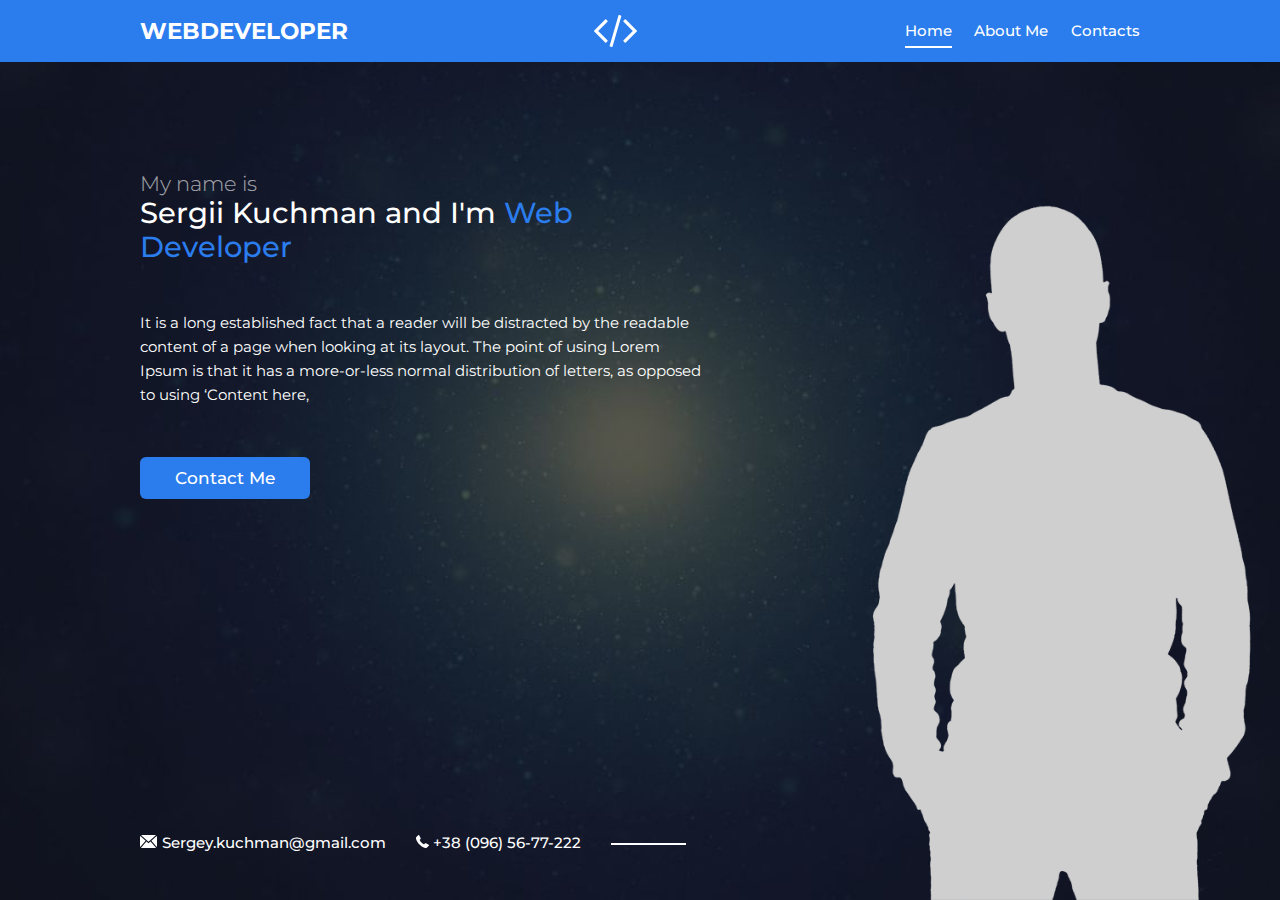
<file: index.html>
<!DOCTYPE html>
<html lang="en">
<head>
    <meta charset="UTF-8">
    <title>My Folio</title>
    <link href="https://fonts.googleapis.com/css2?family=Montserrat:wght@300;400;500;600&display=swap" rel="stylesheet">
    <link rel="stylesheet" href="css/style.css">


</head>
<body>
<div class="page">
    <!--=======================Header==========================================-->
    <header class="header">
        <div class="container">
            <div class="header-inner">
                <div class="header-brand">
                    WEBDEVELOPER
                </div>
                <div class="header-logo">
                    <img src="img/code.svg" alt="">
                </div>
                <nav class="header-nav">
                    <a class="header-nav-link active" href="index.html">Home</a>
                    <a class="header-nav-link" href="about.html">About Me</a>
                    <a class="header-nav-link" href="contacts.html">Contacts</a>
                </nav>
            </div>
        </div>
    </header>
    <!--===============main=================-->
    <div class="container">
        <main class="content">
            <div class="content-header">
                <h2 class="subtitle">My name is</h2>
                <h1 class="title">Sergii Kuchman and I'm <span>Web Developer</span></h1>
            </div>
            <div class="text">
                <p>
                    It is a long established fact that a reader will be distracted by the readable content of a page
                    when looking at its layout. The point of using Lorem Ipsum is that it has a more-or-less normal
                    distribution of letters, as opposed to using ‘Content here,
                </p>
            </div>
            <a class="btn" href="#"> Contact Me</a>
        </main>
    </div>  <!--Container-->

    <!--=============footer=======================-->

    <footer class="footer">
        <div class="container">
            <div class="contacts">
                <a class="contact-link" href="mailto:Sergey.kuchman@gmail.com">
                    <img class="contakts-icon" src="img/mail-black-envelope-symbol.svg">Sergey.kuchman@gmail.com</a>
                <a class="contact-link" href="tel:+380965677222">
                    <img class="contakts-icon" src="img/phone-receiver.svg">+38 (096) 56-77-222</a>
            </div>
        </div>
    </footer>
    <img class="author" src="img/me.png" alt="My photo">


</div>      <!--.page -->

</body>
</html>
</file>
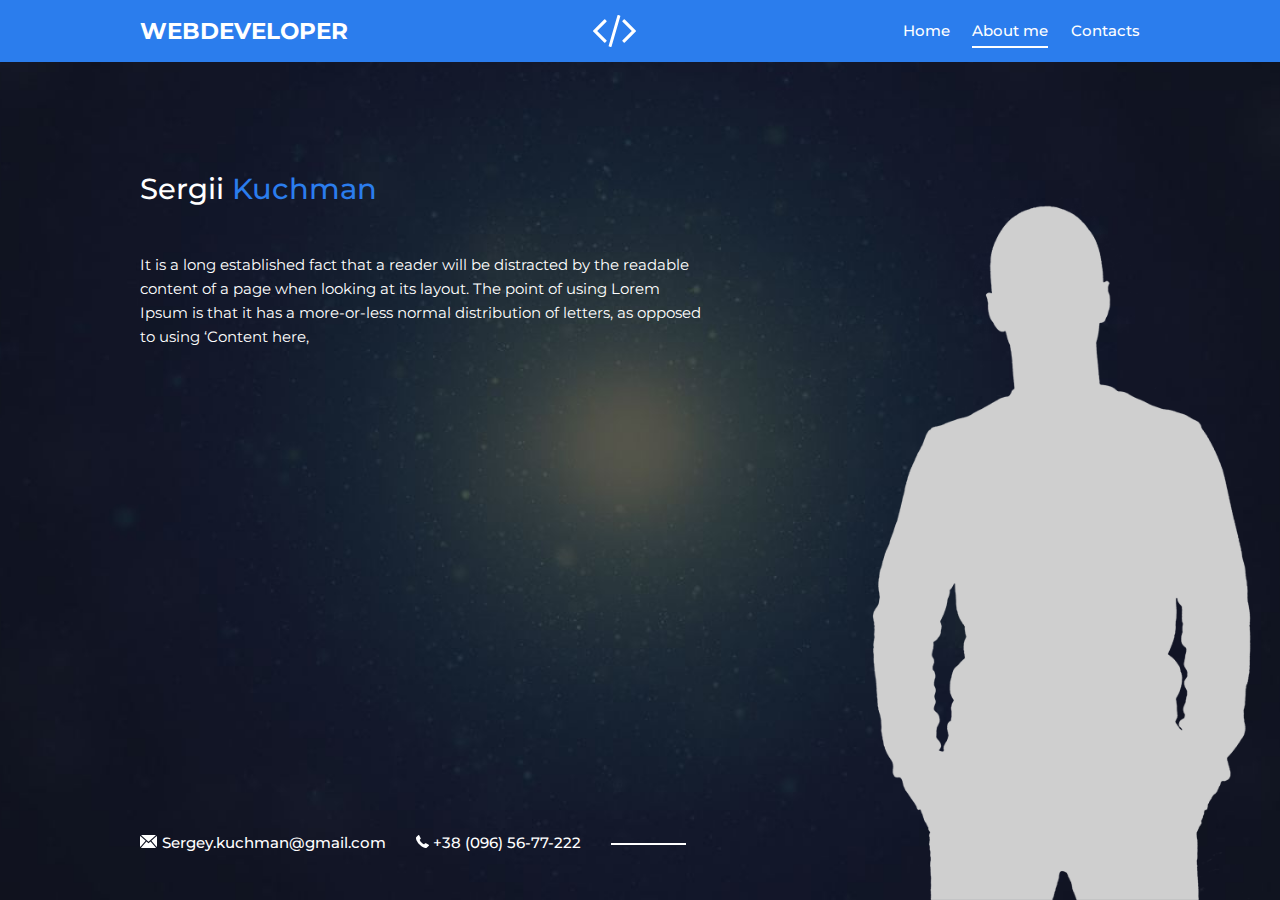
<file: about.html>
<!DOCTYPE html>
<html lang="en">
<head>
    <meta charset="UTF-8">
    <title>About Me</title>
    <link href="https://fonts.googleapis.com/css2?family=Montserrat:wght@300;400;500;600&display=swap" rel="stylesheet">
    <link rel="stylesheet" href="css/style.css">


</head>
<body>
<div class="page">
    <!--=======================Header==========================================-->
    <header class="header">
        <div class="container">
            <div class="header-inner">
                <div class="header-brand">
                    WEBDEVELOPER
                </div>
                <div class="header-logo">
                    <img src="img/code.svg" alt="">
                </div>
                <nav class="header-nav">
                    <a class="header-nav-link " href="index.html">Home</a>
                    <a class="header-nav-link active" href="about.html">About me</a>
                    <a class="header-nav-link" href="contacts.html">Contacts</a>
                </nav>
            </div>
        </div>
    </header>
    <!--===============main=================-->
    <div class="container">
        <main class="content">
            <div class="content-header">
           <h1 class="title">Sergii <span>Kuchman</span></h1>
            </div>
            <div class="text">
                <p>
                    It is a long established fact that a reader will be distracted by the readable content of a page
                    when looking at its layout. The point of using Lorem Ipsum is that it has a more-or-less normal
                    distribution of letters, as opposed to using ‘Content here,
                </p>
            </div>

        </main>
    </div>  <!--Container-->

    <!--=============footer=======================-->

    <footer class="footer">
        <div class="container">
            <div class="contacts">
                <a class="contact-link" href="mailto:Sergey.kuchman@gmail.com">
                    <img class="contakts-icon" src="img/mail-black-envelope-symbol.svg">Sergey.kuchman@gmail.com</a>
                <a class="contact-link" href="tel:+380965677222">
                    <img class="contakts-icon" src="img/phone-receiver.svg">+38 (096) 56-77-222</a>
            </div>
        </div>
    </footer>
    <img class="author" src="img/me.png" alt="My photo">


</div>      <!--.page -->

</body>
</html>
</file>
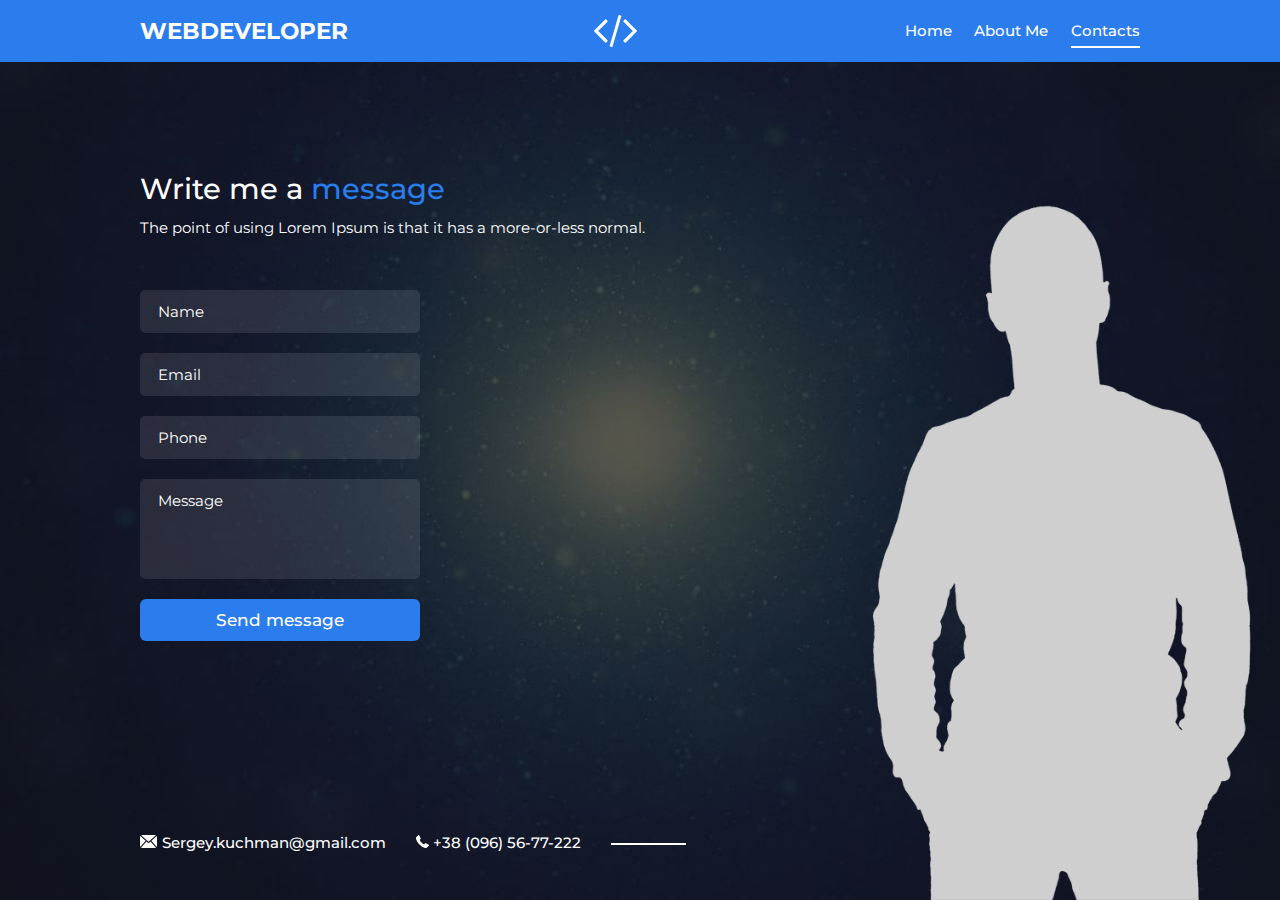
<file: contacts.html>
<!DOCTYPE html>
<html lang="en">
<head>
    <meta charset="UTF-8">
    <title>My Folio</title>
    <link href="https://fonts.googleapis.com/css2?family=Montserrat:wght@300;400;500;600&display=swap" rel="stylesheet">
    <link rel="stylesheet" href="css/style.css">


</head>
<body>
<div class="page">
    <!--=======================Header==========================================-->
    <header class="header">
        <div class="container">
            <div class="header-inner">
                <div class="header-brand">
                    WEBDEVELOPER
                </div>
                <div class="header-logo">
                    <img src="img/code.svg" alt="">
                </div>
                <nav class="header-nav">
                    <a class="header-nav-link " href="index.html">Home</a>
                    <a class="header-nav-link" href="about.html">About Me</a>
                    <a class="header-nav-link active" href="contacts.html">Contacts</a>
                </nav>
            </div>
        </div>
    </header>
    <!--===============main=================-->
    <div class="container">
        <main class="content">
            <div class="content-header">
                <h1 class="title">Write me a <span>message</span></h1>
                <div class="text">
                    <p>
                        The point of using Lorem Ipsum is that it has a more-or-less normal.

                    </p>
                </div>
            </div>

        </main>
        <form class="form" action="/" method="post">
            <div class="form-group">
            <input class="input" type="text" placeholder="Name" name="name">
            </div>
            <div class="form-group">
                <input class="input" type="email" placeholder="Email" name="email">
            </div>
            <div class="form-group">
                <input class="input" type="tel" placeholder="Phone" name="phone">
            </div>
            <div class="form-group">
                <textarea  class="input" placeholder="Message" name="message"></textarea>
            </div>
            <div class="form-group">
            <button class="btn btn-full" type="submit" >Send message</button>
            </div>

        </form>
    </div>  <!--Container-->


    <!--=============footer=======================-->

    <footer class="footer">
        <div class="container">
            <div class="contacts">
                <a class="contact-link" href="mailto:Sergey.kuchman@gmail.com">
                    <img class="contakts-icon" src="img/mail-black-envelope-symbol.svg" alt="">Sergey.kuchman@gmail.com</a>
                <a class="contact-link" href="tel:+380965677222">
                    <img class="contakts-icon" src="img/phone-receiver.svg" alt="">+38 (096) 56-77-222</a>
            </div>
        </div>
    </footer>
    <img class="author" src="img/me.png" alt="My photo">


</div>      <!--.page -->

</body>
</html>
</file>
<file: css/style.css>
html {
    font-size: 15px;
}

body {
    margin: 0;

    font-family: 'Montserrat', sans-serif;
    font-size: 1rem;
    line-height: 1.6rem;
}

*,
*::before,
*::after {
    box-sizing: border-box;
}

h1, h2, h3, h4, h5, h6 {
    margin: 0;
}

p {
    margin: 0 0 10px;
}

.container {
    width: 1000px;

    margin: 0 auto;

}

/*page*/
/*==================================*/
.page {
    width: 100%;
    height: 100vh;
    background: #000 url("../img/bg.jpg") center no-repeat;
    background-size: cover;
    position: relative;
}

/*header*/
/*==================================*/
.header {
    background-color: #2B7DED;
    margin-bottom: 110px;
}

.header-inner {
    display: flex;
    justify-content: space-between;
    align-items: center;
    padding: 1rem 0;
}

.header-brand {
    font-weight: bold;
    color: white;
    font-size: 1.5rem;
    text-transform: uppercase;
}

.header-logo img {
    display: block;
}

.header-nav {
    display: flex;
}

.header-nav .active {
    position: relative;

}

.header-nav .active:after {
    content: "";
    width: 100%;
    height: 2px;

    background-color: white;

    position: absolute;
    left: 0;
    bottom: -5px;
}

.header-nav-link {
    margin-left: 1.5rem;
    color: #fff;
    font-weight: 500;
    font-size: 1rem;
    text-decoration: none;
    transition: color 200ms;
}

.header-nav-link:hover {
    color: #b7e0ff;
}

/*contenet*/
/*==================================*/

.content {
    width: 565px;
}

.subtitle {
    font-size: 1.4rem;
    font-weight: 300;
    color: white;
    opacity: 60%;
}

.content-header {
    margin-bottom: 3.1rem;
}

.title {
    margin-bottom: 10px;
    font-size: 1.9rem;
    font-weight: 500;
    color: white;
    line-height: 1.2;

}

.title span {
    color: #2B7DED;
}

.text {
    font-weight: 400;
    font-size: 1rem;
    color: white;
    margin-bottom: 50px;
}

.btn {
    display: inline-block;
    padding: 12px 35px;

    background-color: #2B7DED;
    border-radius: 6px;
    border: none;

    cursor: pointer;
    text-decoration: none;
    font-size: 1.1rem;
    font-weight: 500;
    font-family: inherit;
    color: white;
    line-height: 1.1;
    transition: background-color 0.2s linear;
}

.btn:hover {
    background-color: #1e61cb;
}


/*My img*/
/*==================================*/
.author {
    position: absolute;
    bottom: 0;
    right: 20px;
}

/*footer*/
/*==================================*/

.footer {
    position: absolute;
    bottom: 45px;
    width: 100%;

    color: red;
}

/*contacts*/
/*==================================*/
.contacts {
    display: flex;
    align-items: center;
}

.contact-link {
    color: white;
    font-size: 1rem;
    font-weight: 500;
    text-decoration: none;

    margin-right: 2rem;
}

.contact-link:last-child {
    margin-right: 0;
    position: relative;
}

.contact-link:last-child:after {
    content: "";
    position: absolute;
    display: block;

    background-color: white;

    width: 5rem;
    height: 2px;
    top: 50%;
    left: 100%;
    margin-left: 2rem;

    pointer-events: none;


}

.contact-link:hover {
    text-decoration: underline;
}

.contakts-icon {
    padding-right: 0.3rem;
}

/*=================form===============*/

.form {
    width: 100%;
    max-width: 280px;
}

.input {
    display: block;
    width: 100%;
    padding: 12px 18px;

    font-family: inherit;
    font-size: 1rem;
    color: #fff;

    border: 0;
    border-radius: 5px;
    background-color: rgba(255, 255, 255, 0.1);
}

.input::placeholder {
    color: white;
}

.form-group {
    margin-bottom: 20px;
}

textarea {
    height: 100px;
    resize: none;
}

.btn-full {

    display: block;
    width: 100%
}
</file>
